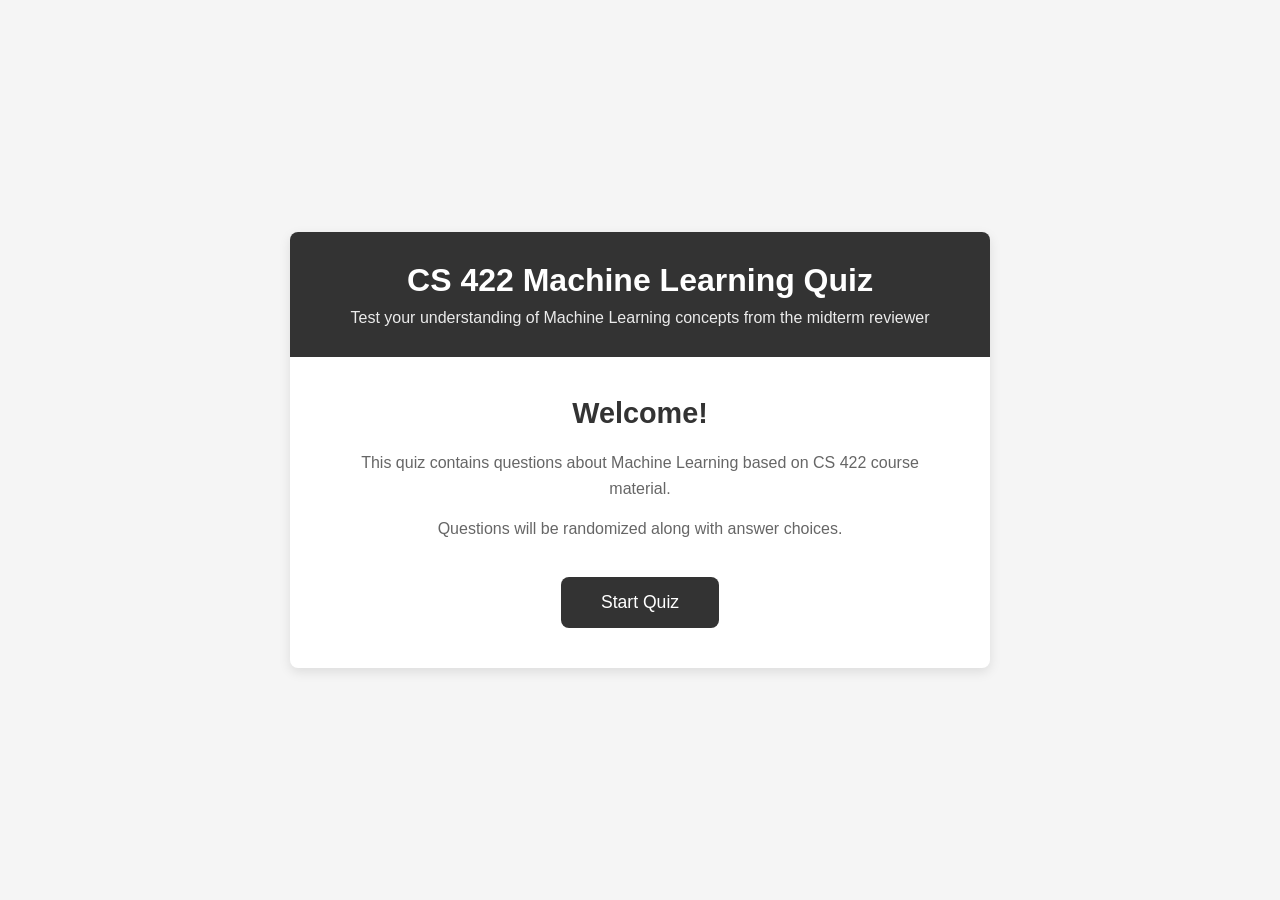
<file: index.html>
<!DOCTYPE html>
<html lang="en">
<head>
    <meta charset="UTF-8">
    <meta name="viewport" content="width=device-width, initial-scale=1.0">
    <title>CS 422 Machine Learning Quiz</title>
    <link rel="stylesheet" href="styles.css">
</head>
<body>
    <div class="container">
        <header>
            <h1>CS 422 Machine Learning Quiz</h1>
            <p>Test your understanding of Machine Learning concepts from the midterm reviewer</p>
        </header>

        <div id="start-screen" class="screen active">
            <div class="start-content">
                <h2>Welcome!</h2>
                <p>This quiz contains questions about Machine Learning based on CS 422 course material.</p>
                <p>Questions will be randomized along with answer choices.</p>
                <button id="start-btn" class="btn btn-primary">Start Quiz</button>
            </div>
        </div>

        <div id="quiz-screen" class="screen">
            <div class="quiz-header">
                <div class="progress-info">
                    <span id="question-counter">Question 1/10</span>
                    <span id="score-display">Score: 0</span>
                </div>
                <div class="progress-bar">
                    <div id="progress" class="progress-fill"></div>
                </div>
            </div>

            <div class="quiz-content">
                <h2 id="question-text" class="question-text"></h2>
                <div id="answers-container" class="answers-container"></div>
            </div>

            <div class="quiz-footer">
                <button id="next-btn" class="btn btn-primary" disabled>Next Question</button>
            </div>
        </div>

        <div id="results-screen" class="screen">
            <div class="results-content">
                <h2>Quiz Complete!</h2>
                <div class="score-summary">
                    <p id="final-score"></p>
                    <p id="score-message"></p>
                </div>
                <button id="restart-btn" class="btn btn-primary">Take Quiz Again</button>
            </div>
        </div>
    </div>

    <script src="script.js"></script>
</body>
</html>
</file>
<file: styles.css>
* {
    margin: 0;
    padding: 0;
    box-sizing: border-box;
}

body {
    font-family: 'Segoe UI', Tahoma, Geneva, Verdana, sans-serif;
    background: #f5f5f5;
    min-height: 100vh;
    display: flex;
    justify-content: center;
    align-items: center;
    padding: 20px;
}

.container {
    background: white;
    border-radius: 8px;
    box-shadow: 0 4px 12px rgba(0, 0, 0, 0.1);
    max-width: 700px;
    width: 100%;
    overflow: hidden;
}

header {
    background: #333;
    color: white;
    padding: 30px;
    text-align: center;
}

header h1 {
    font-size: 2rem;
    margin-bottom: 10px;
}

header p {
    opacity: 0.9;
    font-size: 1rem;
}

.screen {
    display: none;
    padding: 40px;
}

.screen.active {
    display: block;
}

.start-content, .results-content {
    text-align: center;
}

.start-content h2, .results-content h2 {
    color: #333;
    margin-bottom: 20px;
    font-size: 1.8rem;
}

.start-content p, .score-summary p {
    color: #666;
    margin-bottom: 15px;
    line-height: 1.6;
}

.btn {
    background: #333;
    color: white;
    border: none;
    padding: 15px 40px;
    font-size: 1.1rem;
    border-radius: 8px;
    cursor: pointer;
    transition: background 0.2s;
    margin-top: 20px;
}

.btn:hover {
    background: #555;
}

.btn:disabled {
    background: #ccc;
    cursor: not-allowed;
    transform: none;
    box-shadow: none;
}

.quiz-header {
    margin-bottom: 30px;
}

.progress-info {
    display: flex;
    justify-content: space-between;
    margin-bottom: 10px;
    color: #666;
    font-size: 0.9rem;
}

.progress-bar {
    background: #e0e0e0;
    height: 10px;
    border-radius: 5px;
    overflow: hidden;
}

.progress-fill {
    background: #667eea;
    height: 100%;
    width: 0%;
    transition: width 0.3s ease;
}

.question-text {
    color: #333;
    font-size: 1.4rem;
    margin-bottom: 30px;
    line-height: 1.5;
}

.answers-container {
    display: flex;
    flex-direction: column;
    gap: 12px;
    margin-bottom: 30px;
}

.answer-btn {
    background: #fff;
    border: 1px solid #ddd;
    padding: 18px 20px;
    font-size: 1rem;
    border-radius: 6px;
    cursor: pointer;
    transition: background 0.2s;
    text-align: left;
    color: #333;
}

.answer-btn:hover {
    background: #f0f0f0;
}

.answer-btn.selected {
    background: #667eea;
    color: white;
    border-color: #667eea;
}

.answer-btn.correct {
    background: #28a745;
    color: white;
    border-color: #28a745;
}

.answer-btn.incorrect {
    background: #dc3545;
    color: white;
    border-color: #dc3545;
}

.quiz-footer {
    display: flex;
    justify-content: center;
}

.score-summary {
    margin: 30px 0;
}

.score-summary p {
    font-size: 1.2rem;
    margin-bottom: 10px;
}

#final-score {
    font-size: 2.5rem;
    font-weight: bold;
    color: #667eea;
}

#score-message {
    color: #666;
}

@media (max-width: 600px) {
    .container {
        border-radius: 10px;
    }

    header {
        padding: 20px;
    }

    header h1 {
        font-size: 1.5rem;
    }

    .screen {
        padding: 20px;
    }

    .question-text {
        font-size: 1.2rem;
    }

    .answer-btn {
        padding: 14px 16px;
        font-size: 0.95rem;
    }
}
</file>
